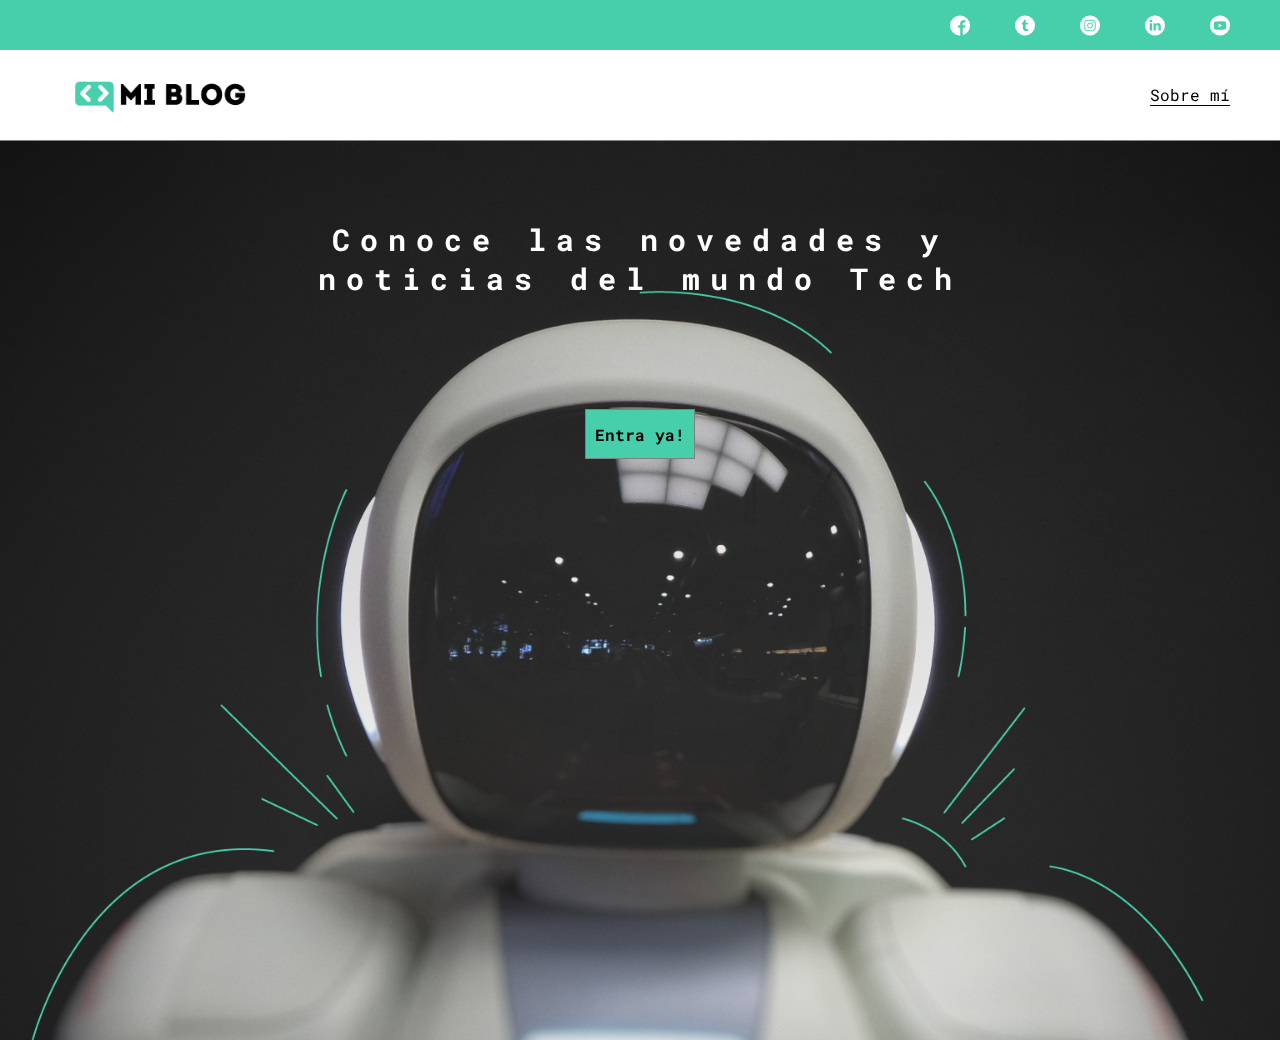
<file: index.html>
<!DOCTYPE html>
<html lang="en">
<head>
    <meta charset="UTF-8">
    <meta name="viewport" content="width=device-width, initial-scale=1.0">
    <title>Document</title>
    <link href="https://fonts.googleapis.com/css?family=Roboto+Mono:400,500,700|Roboto+Slab:400,700|Roboto:400,500,700,900&display=swap" rel="stylesheet">
    <link rel="stylesheet" href="./css/main.css">
    <link rel="stylesheet" href="./css/media-querie.css">
    <link rel="stylesheet" href="./css/fonts/flaticon.css">
</head>
<body class="body-fixed">
    <!-- H E A D E R -->
    <header class="header">
        <section class="header__icons">
            <div class="header__icons__container">
                <a href="">
                    <span class="flaticon-001-facebook"></span>
                </a>
                <a href="">
                    <span class="flaticon-002-twitter"></span>
                </a>
                <a href="">
                    <span class="flaticon-011-instagram"></span>
                </a>
                <a href="">
                    <span class="flaticon-010-linkedin"></span>
                </a>
                <a href="">
                    <span class="flaticon-008-youtube"></span>
                </a>
            </div>
        </section>
        <nav>
            <section class="nav__logo__container">
                <a href="./index.html">
                    <img src="./assets/images/Logo-negro.png" alt="Logo">
                </a>
            </section>
            <section class="profile__link">
                <a href="profile.html">Sobre mí</a>
            </section>
        </nav>
    </header>
    <!-- E N D   H E A D E R -->
    <!-- H E R O -->
    <main class="hero">
        <section class="hero__main">
            <h1 class="hero__main-text">Conoce las novedades y noticias del mundo Tech</h1>
            <a class="hero__button" href="blogs.html">Entra ya!</a>
        </section>
    </main>
    <!-- E N D  H E R O -->
</body>
</html>
</file>
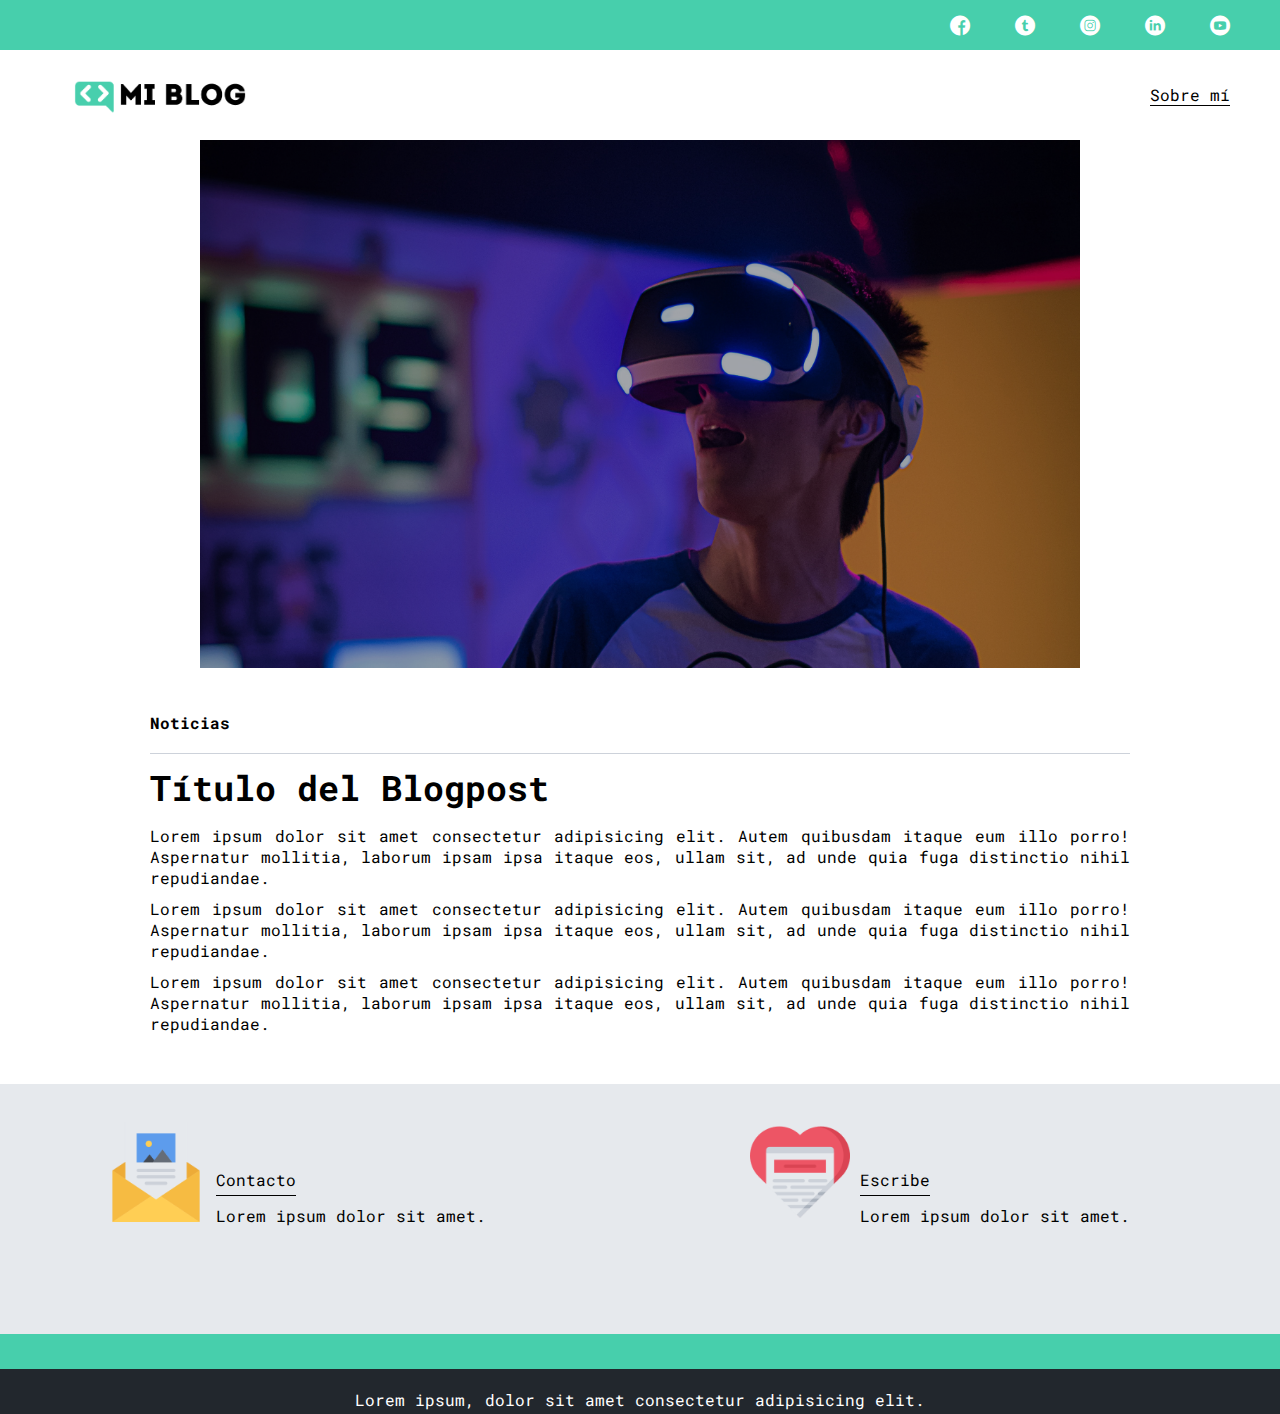
<file: blog.html>
<!DOCTYPE html>
<html lang="en">
<head>
    <meta charset="UTF-8">
    <meta name="viewport" content="width=device-width, initial-scale=1.0">
    <link href="https://fonts.googleapis.com/css?family=Roboto+Mono:400,500,700|Roboto+Slab:400,700|Roboto:400,500,700,900&display=swap" rel="stylesheet">
    <link rel="stylesheet" href="./css/main.css">
    <link rel="stylesheet" href="./css/media-querie.css">
    <link rel="stylesheet" href="./css/fonts/flaticon.css">
    <title>Blog</title>
</head>
<body>
    <!-- H E A D E R -->
    <header class="header">
        <section class="header__icons">
            <div class="header__icons__container">
                <a href="">
                    <span class="flaticon-001-facebook"></span>
                </a>
                <a href="">
                    <span class="flaticon-002-twitter"></span>
                </a>
                <a href="">
                    <span class="flaticon-011-instagram"></span>
                </a>
                <a href="">
                    <span class="flaticon-010-linkedin"></span>
                </a>
                <a href="">
                    <span class="flaticon-008-youtube"></span>
                </a>
            </div>
        </section>
        <nav>
            <section class="nav__logo__container">
                <a href="./index.html">
                    <img src="./assets/images/Logo-negro.png" alt="Logo">
                </a>
            </section>
            <section class="profile__link">
                <a href="profile.html">Sobre mí</a>
            </section>
        </nav>
    </header>
    <!-- E N D   H E A D E R -->
    <main>
    <!-- M A I N   I M A G E-->
        <section class="blogpost__image__container grid-container">
            <img src="./assets/images/post-1.png" alt="Main image">
        </section>
    <!-- E N D   M A I N   I M A G E-->
    <!-- N E W S   B O D Y-->
        <section class="blogpost__main__container">
            <div class="grid-container">
                <h3>Noticias</h3>
                <article>
                    <h1>
                        Título del Blogpost
                    </h1>
                    <p>
                        Lorem ipsum dolor sit amet consectetur adipisicing elit. Autem quibusdam itaque eum illo porro! Aspernatur mollitia, laborum ipsam ipsa itaque eos, ullam sit, ad unde quia fuga distinctio nihil repudiandae.
                    </p>
                    <p>
                        Lorem ipsum dolor sit amet consectetur adipisicing elit. Autem quibusdam itaque eum illo porro! Aspernatur mollitia, laborum ipsam ipsa itaque eos, ullam sit, ad unde quia fuga distinctio nihil repudiandae.
                    </p>
                    <p>
                        Lorem ipsum dolor sit amet consectetur adipisicing elit. Autem quibusdam itaque eum illo porro! Aspernatur mollitia, laborum ipsam ipsa itaque eos, ullam sit, ad unde quia fuga distinctio nihil repudiandae.
                    </p>
                </article>
            </div>
        </section>
    <!-- E N D   N E W S   B O D Y-->
    <!-- C O N T A C T-->
        <section class="contact__main__container">
            <div>
                <img src="./assets/images/013-newsletter.png" alt="Contact" />
                <div class="contact-left">
                    <a href="">
                        Contacto
                    </a>
                    <p>
                        Lorem ipsum dolor sit amet.
                    </p>
                </div>
            </div>
            <div>
                <img src="./assets/images/006-like.png" alt="Subscribe" />
                <div class="contact-right">
                    <a href="">
                        Escribe
                    </a>
                    <p>
                        Lorem ipsum dolor sit amet.
                    </p>
                </div>
            </div>
        </section>
    <!-- E N D   C O N T A C T-->
    <!-- F O O T E R-->
    </main>
    <footer>
        <p>Lorem ipsum, dolor sit amet consectetur adipisicing elit.</p>
    </footer>
    <!-- E N D   F O O T E R-->
</body>
</html>
</file>
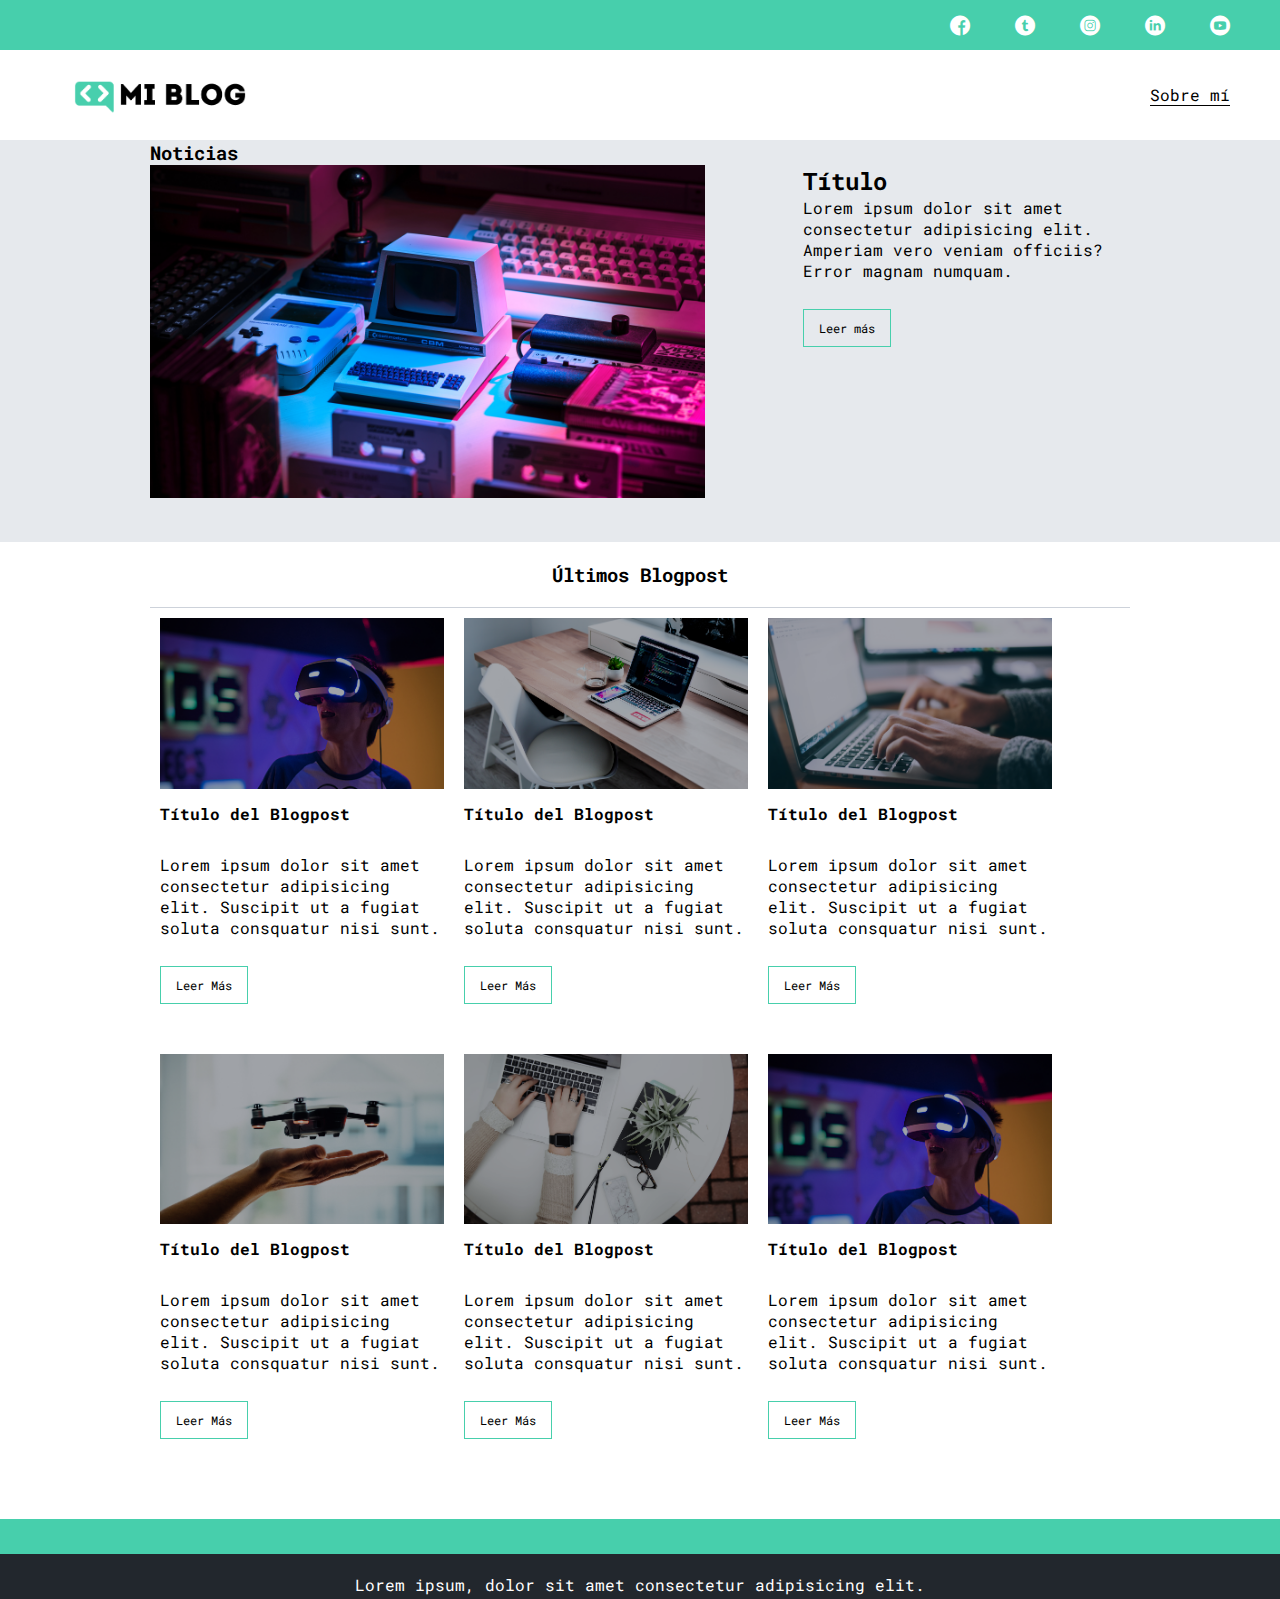
<file: blogs.html>
<!DOCTYPE html>
<html lang="en">
<head>
    <meta charset="UTF-8">
    <meta name="viewport" content="width=device-width, initial-scale=1.0">
    <link href="https://fonts.googleapis.com/css?family=Roboto+Mono:400,500,700|Roboto+Slab:400,700|Roboto:400,500,700,900&display=swap" rel="stylesheet">
    <link rel="stylesheet" href="./css/main.css">
    <link rel="stylesheet" href="./css/media-querie.css">
    <link rel="stylesheet" href="./css/fonts/flaticon.css">
    <title>Document</title>
</head>
<body>
    <!-- H E A D E R -->
    <header class="header">
        <section class="header__icons">
            <div class="header__icons__container">
                <a href="">
                    <span class="flaticon-001-facebook"></span>
                </a>
                <a href="">
                    <span class="flaticon-002-twitter"></span>
                </a>
                <a href="">
                    <span class="flaticon-011-instagram"></span>
                </a>
                <a href="">
                    <span class="flaticon-010-linkedin"></span>
                </a>
                <a href="">
                    <span class="flaticon-008-youtube"></span>
                </a>
            </div>
        </section>
        <nav>
            <section class="nav__logo__container">
                <a href="./index.html">
                    <img src="./assets/images/Logo-negro.png" alt="Logo">
                </a>
            </section>
            <section class="profile__link">
                <a href="profile.html">Sobre mí</a>
            </section>
        </nav>
    </header>
    <!-- E N D   H E A D E R -->
    <!-- M A I N -->
    <main class="blogs__main">
        <!-- N E W S   H E A D E R -->
        <section class="blogs__news__container">
            <div class="grid-container blogs__main-new">
                <h3>Noticias</h3>
                <figure class="blogs__news-img__container">
                    <img src="./assets/images/main-new.jpg" alt="Noticia principal">
                </figure>
                <div class="blogs__news-info__container">
                    <h2>Título</h2>
                    <p>Lorem ipsum dolor sit amet consectetur adipisicing elit. Amperiam vero veniam officiis? Error magnam numquam.</p>
                    <a href="./blog.html" class="blogs__button">Leer más</a>
                </div>
            </div>
        </section>
        <!--E N D   N E W S  H E A D E R-->
        <!--N E W S   L I S T-->
        <section class="blogs__posts__container">
            <div class="grid-container">
                <h3>Últimos Blogpost</h3>
                <article class="post__container">
                    <img src="./assets/images/post-1.png" alt="Main news image">
                    <h4>Título del Blogpost</h4>
                    <p>Lorem ipsum dolor sit amet consectetur adipisicing elit. Suscipit ut a fugiat soluta consquatur nisi sunt.</p>
                    <a href="./blog.html" class="blogs__button">Leer Más</a>
                </article>
                <article class="post__container">
                    <img src="./assets/images/post-2.png" alt="Main news image">
                    <h4>Título del Blogpost</h4>
                    <p>Lorem ipsum dolor sit amet consectetur adipisicing elit. Suscipit ut a fugiat soluta consquatur nisi sunt.</p>
                    <a href="./blog.html" class="blogs__button">Leer Más</a>
                </article>
                <article class="post__container">
                    <img src="./assets/images/post-3.png" alt="Main news image">
                    <h4>Título del Blogpost</h4>
                    <p>Lorem ipsum dolor sit amet consectetur adipisicing elit. Suscipit ut a fugiat soluta consquatur nisi sunt.</p>
                    <a href="./blog.html" class="blogs__button">Leer Más</a>
                </article>
                <article class="post__container">
                    <img src="./assets/images/post-4.png" alt="Main news image">
                    <h4>Título del Blogpost</h4>
                    <p>Lorem ipsum dolor sit amet consectetur adipisicing elit. Suscipit ut a fugiat soluta consquatur nisi sunt.</p>
                    <a href="./blog.html" class="blogs__button">Leer Más</a>
                </article>
                <article class="post__container">
                    <img src="./assets/images/post-5.png" alt="Main news image">
                    <h4>Título del Blogpost</h4>
                    <p>Lorem ipsum dolor sit amet consectetur adipisicing elit. Suscipit ut a fugiat soluta consquatur nisi sunt.</p>
                    <a href="./blog.html" class="blogs__button">Leer Más</a>
                </article>
                <article class="post__container">
                    <img src="./assets/images/post-1.png" alt="Main news image">
                    <h4>Título del Blogpost</h4>
                    <p>Lorem ipsum dolor sit amet consectetur adipisicing elit. Suscipit ut a fugiat soluta consquatur nisi sunt.</p>
                    <a href="./blog.html" class="blogs__button">Leer Más</a>
                </article>
            </div>
        </section>
        <!-- E N D   N E W S   L I S T-->
    </main>
    <!-- E N D  M A I N-->
    <!-- F O O T E R-->
    <footer>
        <p>Lorem ipsum, dolor sit amet consectetur adipisicing elit.</p>
    </footer>
    <!-- E N D   F O O T E R-->
</body>
</html>
</file>
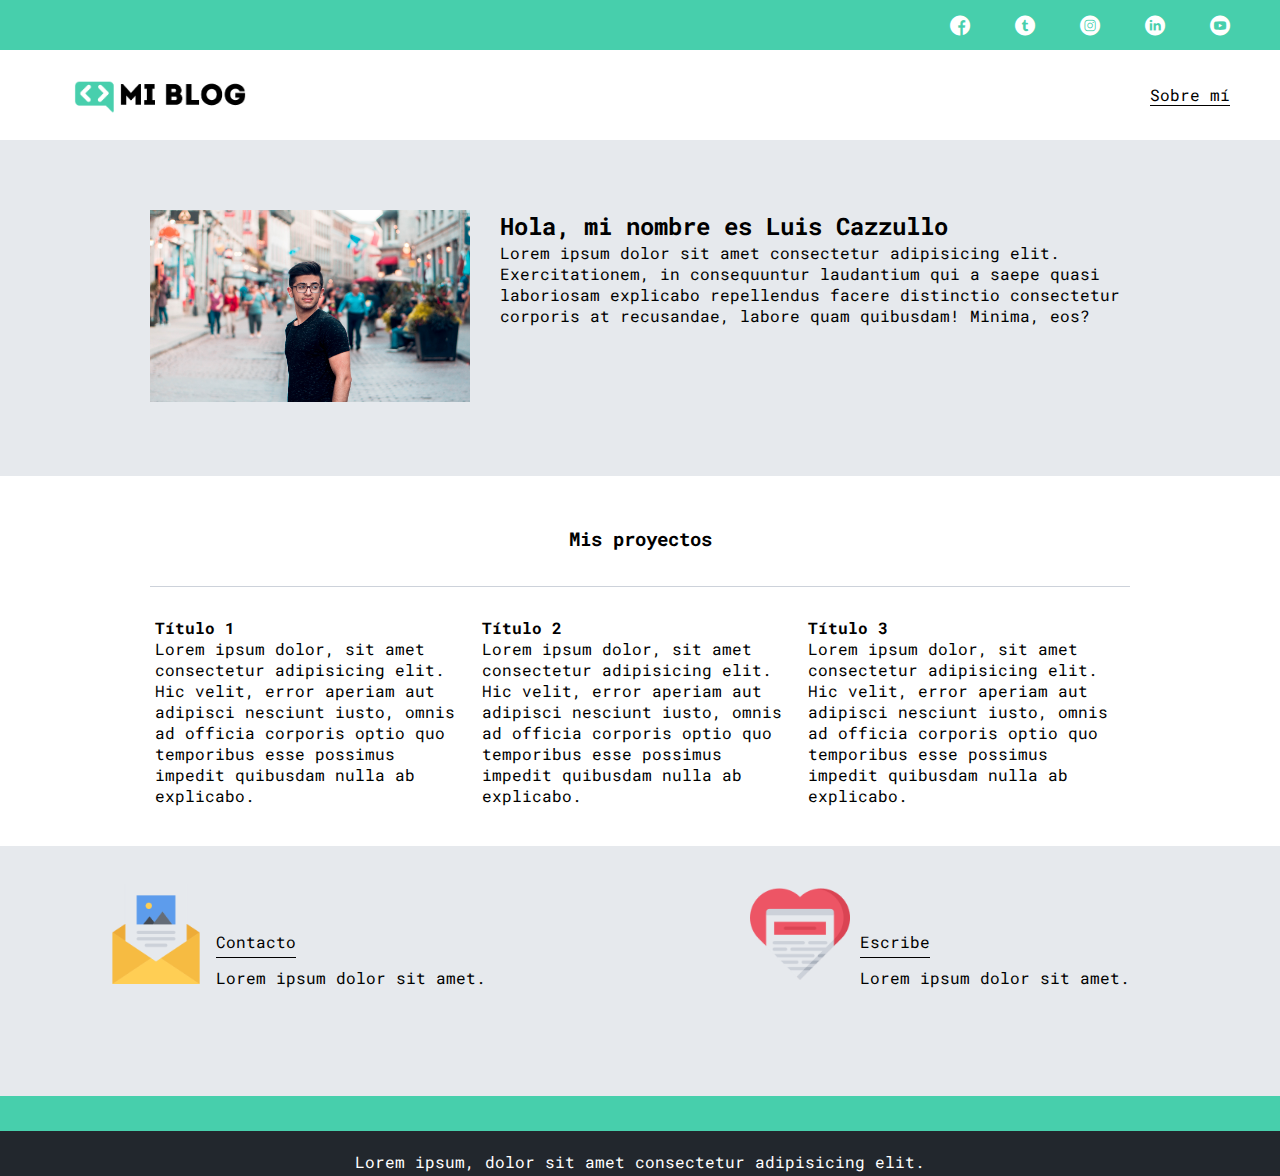
<file: profile.html>
<!DOCTYPE html>
<html lang="en">
<head>
    <meta charset="UTF-8">
    <meta name="viewport" content="width=device-width, initial-scale=1.0">
    <link href="https://fonts.googleapis.com/css?family=Roboto+Mono:400,500,700|Roboto+Slab:400,700|Roboto:400,500,700,900&display=swap" rel="stylesheet" />
    <link rel="stylesheet" href="./css/main.css" />
    <link rel="stylesheet" href="./css/media-querie.css" />
    <link rel="stylesheet" href="./css/fonts/flaticon.css" />
    <title>Document</title>
</head>
<body>
    <!-- H E A D E R -->
    <header class="header">
        <section class="header__icons">
            <div class="header__icons__container">
                <a href="">
                    <span class="flaticon-001-facebook"></span>
                </a>
                <a href="">
                    <span class="flaticon-002-twitter"></span>
                </a>
                <a href="">
                    <span class="flaticon-011-instagram"></span>
                </a>
                <a href="">
                    <span class="flaticon-010-linkedin"></span>
                </a>
                <a href="">
                    <span class="flaticon-008-youtube"></span>
                </a>
            </div>
        </section>
        <nav>
            <section class="nav__logo__container">
                <a href="./index.html">
                    <img src="./assets/images/Logo-negro.png" alt="Logo">
                </a>
            </section>
            <section class="profile__link">
                <a href="profile.html">Sobre mí</a>
            </section>
        </nav>
    </header>
    <!-- E N D   H E A D E R -->
    <main>
    <!-- A B O U T   M E -->
    <section class="profile__main__container">
        <div class="grid-container profile-container">
            <figure>
                <img src="./assets/images/profile.jpg" alt="Foto de perfil">
            </figure>
            <div>
                <h2>Hola, mi nombre es Luis Cazzullo</h2>
                <p>Lorem ipsum dolor sit amet consectetur adipisicing elit. Exercitationem, in consequuntur laudantium qui a saepe quasi laboriosam explicabo repellendus facere distinctio consectetur corporis at recusandae, labore quam quibusdam! Minima, eos?</p>
            </div>
        </div>
    </section>
    <!-- E N D  A B O U T   M E -->
    <!-- P R O J E C T S -->
    <section class="profile__main__projects">
        <div class="grid-container">
            <h3>Mis proyectos</h3>
            <div class="projects__main__container">
                <article class="project__container">
                    <h4>Título 1</h4>
                    <p>Lorem ipsum dolor, sit amet consectetur adipisicing elit. Hic velit, error aperiam aut adipisci nesciunt iusto, omnis ad officia corporis optio quo temporibus esse possimus impedit quibusdam nulla ab explicabo.</p>
                </article>
                <article class="project__container">
                    <h4>Título 2</h4>
                    <p>Lorem ipsum dolor, sit amet consectetur adipisicing elit. Hic velit, error aperiam aut adipisci nesciunt iusto, omnis ad officia corporis optio quo temporibus esse possimus impedit quibusdam nulla ab explicabo.</p>
                </article>
                <article class="project__container">
                    <h4>Título 3</h4>
                    <p>Lorem ipsum dolor, sit amet consectetur adipisicing elit. Hic velit, error aperiam aut adipisci nesciunt iusto, omnis ad officia corporis optio quo temporibus esse possimus impedit quibusdam nulla ab explicabo.</p>
                </article>
            </div>
        </div>
    </section>
    <!-- E N D   P R O J E C T S -->
    <!-- C O N T A C T-->
    <section class="contact__main__container">
        <div>
            <img src="./assets/images/013-newsletter.png" alt="Contact" />
            <div class="contact-left">
                <a href="">
                    Contacto
                </a>
                <p>
                    Lorem ipsum dolor sit amet.
                </p>
            </div>
        </div>
        <div>
            <img src="./assets/images/006-like.png" alt="Subscribe" />
            <div class="contact-right">
                <a href="">
                    Escribe
                </a>
                <p>
                    Lorem ipsum dolor sit amet.
                </p>
            </div>
        </div>
    </section>
    <!-- E N D   C O N T A C T-->
    </main>
    <!-- F O O T E R-->
    <footer>
        <p>Lorem ipsum, dolor sit amet consectetur adipisicing elit.</p>
    </footer>
    <!-- E N D   F O O T E R-->
</body>
</html>
</file>
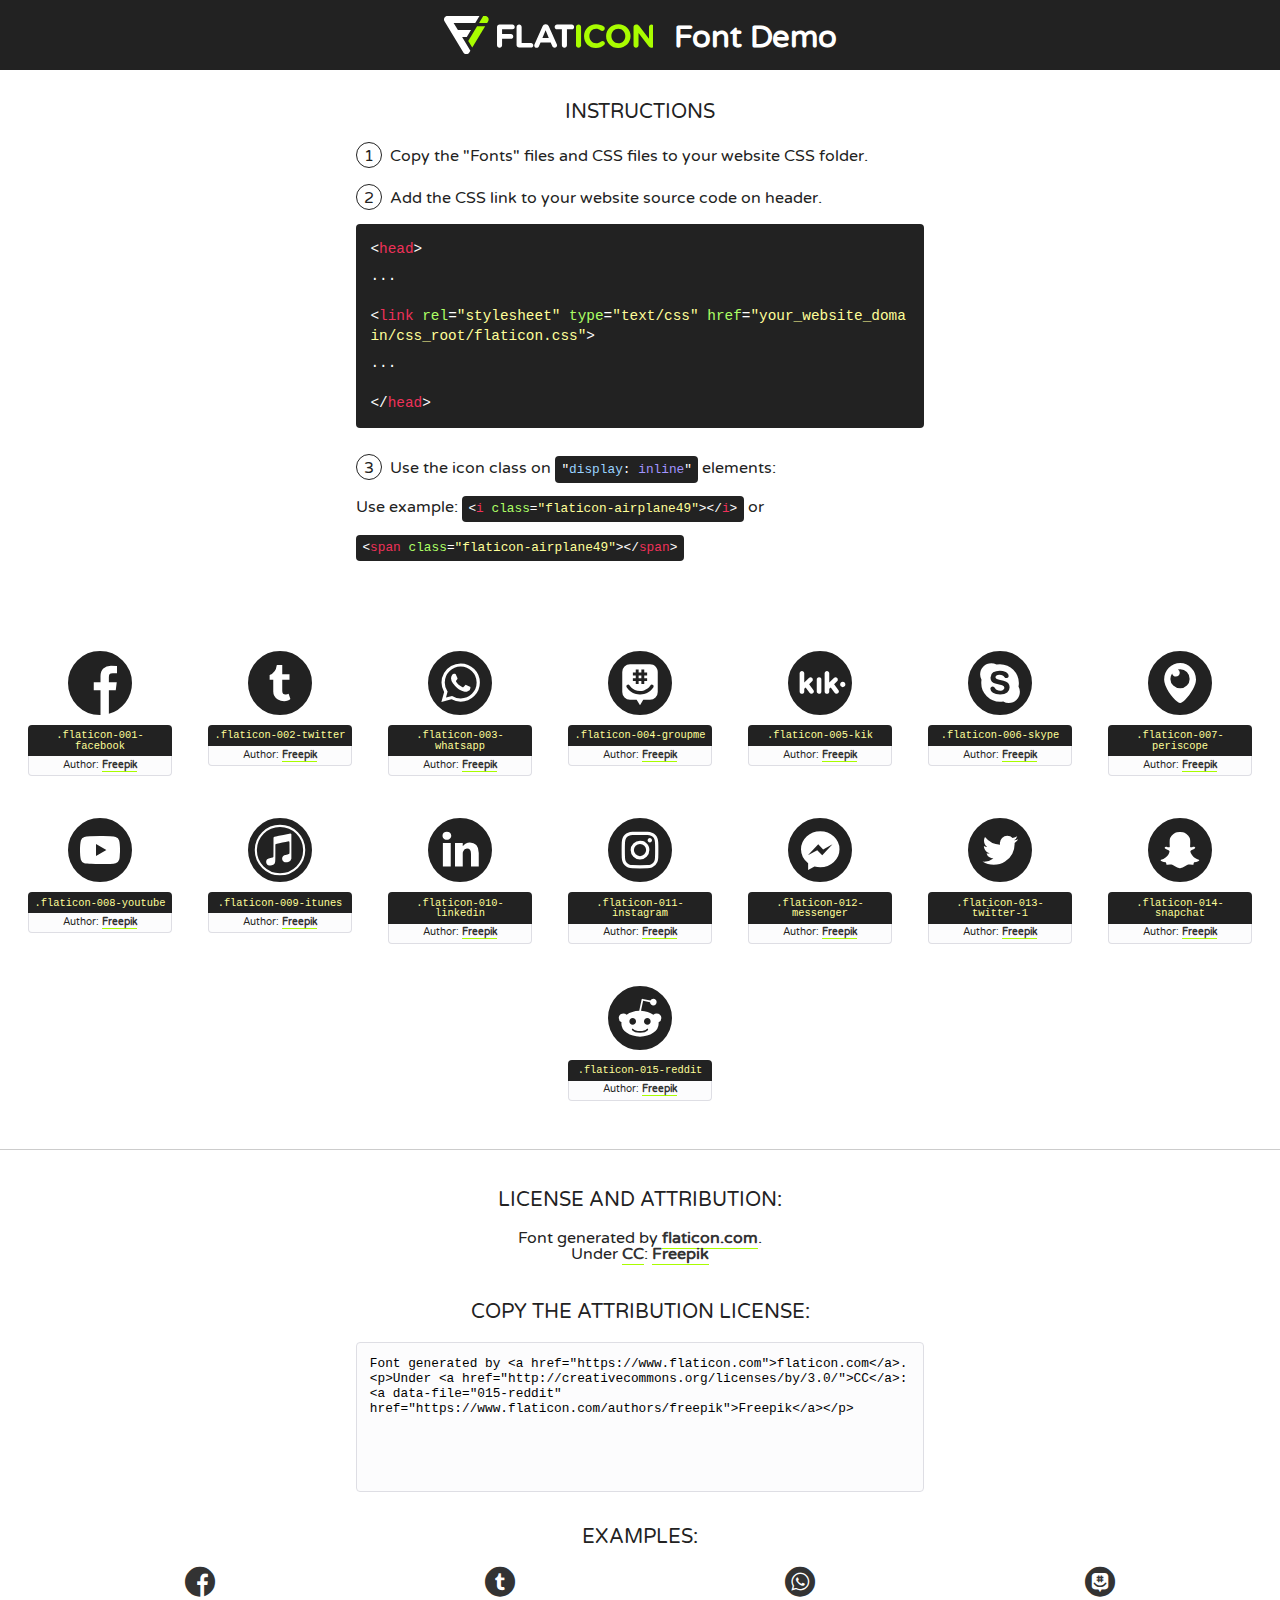
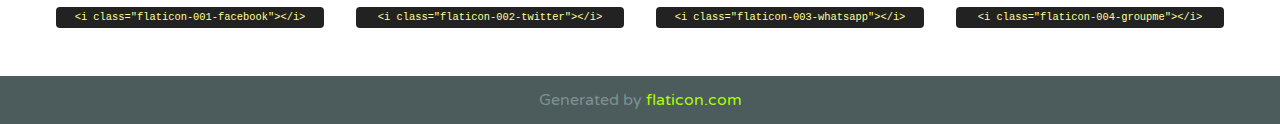
<file: css/fonts/flaticon.html>
<!DOCTYPE html>
<!--
  Flaticon icon font: Flaticon
  Creation date: 20/12/2018 09:27
-->
<html>
<!DOCTYPE html>
<html>

<head>
    <title>Flaticon WebFont</title>
    <link href="http://fonts.googleapis.com/css?family=Varela+Round" rel="stylesheet" type="text/css" />
    <link rel="stylesheet" type="text/css" href="flaticon.css">
    <meta charset="UTF-8">
    <style>
    html, body, div, span, applet, object, iframe,
    h1, h2, h3, h4, h5, h6, p, blockquote, pre,
    a, abbr, acronym, address, big, cite, code,
    del, dfn, em, img, ins, kbd, q, s, samp,
    small, strike, strong, sub, sup, tt, var,
    b, u, i, center,
    dl, dt, dd, ol, ul, li,
    fieldset, form, label, legend,
    table, caption, tbody, tfoot, thead, tr, th, td,
    article, aside, canvas, details, embed, 
    figure, figcaption, footer, header, hgroup, 
    menu, nav, output, ruby, section, summary,
    time, mark, audio, video {
        margin: 0;
        padding: 0;
        border: 0;
        font-size: 100%;
        font: inherit;
        vertical-align: baseline;
    }
    /* HTML5 display-role reset for older browsers */
    article, aside, details, figcaption, figure, 
    footer, header, hgroup, menu, nav, section {
        display: block;
    }
    body {
        line-height: 1;
    }
    ol, ul {
        list-style: none;
    }
    blockquote, q {
        quotes: none;
    }
    blockquote:before, blockquote:after,
    q:before, q:after {
        content: '';
        content: none;
    }
    table {
        border-collapse: collapse;
        border-spacing: 0;
    }
    body {
        font-family: 'Varela Round', Helvetica, Arial, sans-serif;
        font-size: 16px;
        color: #222;
    }
    a {
        color: #333;
        border-bottom: 1px solid #a9fd00;
        font-weight: bold;
        text-decoration: none;
    }
    * {
        -moz-box-sizing: border-box;
        -webkit-box-sizing: border-box;
        box-sizing: border-box;
        margin: 0;
        padding: 0;
    }
    [class^="flaticon-"]:before, [class*=" flaticon-"]:before, [class^="flaticon-"]:after, [class*=" flaticon-"]:after {
        font-family: Flaticon;
        font-size: 30px;
        font-style: normal;
        margin-left: 20px;
        color: #333;
    }
    .wrapper {
        max-width: 600px;
        margin: auto;
        padding: 0 1em;
    }
    .title {
        font-size: 1.25em;
        text-align: center;
        margin-bottom: 1em;
        text-transform: uppercase;
    }
    header {
        text-align: center;
        background-color: #222;
        color: #fff;
        padding: 1em;
    }
    header .logo {
        width: 210px;
        height: 38px;
        display: inline-block;
        vertical-align: middle;
        margin-right: 1em;
        border: none;
    }
    header strong {
        font-size: 1.95em;
        font-weight: bold;
        vertical-align: middle;
        margin-top: 5px;
        display: inline-block;
    }
    .demo {
        margin: 2em auto;
        line-height: 1.25em;
    }
    .demo ul li {
        margin-bottom: 1em;
    }
    .demo ul li .num {
        color: #222;
        border-radius: 20px;
        display: inline-block;
        width: 26px;
        padding: 3px;
        height: 26px;
        text-align: center;
        margin-right: 0.5em;
        border: 1px solid #222;
    }
    .demo ul li code {
        background-color: #222;
        border-radius: 4px;
        padding: 0.25em 0.5em;
        display: inline-block;
        color: #fff;
        font-family: Consolas,Monaco,Lucida Console,Liberation Mono,DejaVu Sans Mono,Bitstream Vera Sans Mono,Courier New, monospace;
        font-weight: lighter;
        margin-top: 1em;
        font-size: 0.8em;
        word-break: break-all;
    }
    .demo ul li code.big {
        padding: 1em;
        font-size: 0.9em;
    }
    .demo ul li code .red {
        color: #EF3159;
    }
    .demo ul li code .green {
        color: #ACFF65;
    }
    .demo ul li code .yellow {
        color: #FFFF99;
    }
    .demo ul li code .blue {
        color: #99D3FF;
    }
    .demo ul li code .purple {
        color: #A295FF;
    }
    .demo ul li code .dots {
        margin-top: 0.5em;
        display: block;
    }
    #glyphs {
        border-bottom: 1px solid #ccc;
        padding: 2em 0;
        text-align: center;
    }
    .glyph {
        display: inline-block;
        width: 9em;
        margin: 1em;
        text-align: center;
        vertical-align: top;
        background: #FFF;
    }
    .glyph .glyph-icon {
        padding: 10px;
        display: block;
        font-family:"Flaticon";
        font-size: 64px;
        line-height: 1;
    }
    .glyph .glyph-icon:before {
        font-size: 64px;
        color: #222;
        margin-left: 0;
    }
    .class-name {
        font-size: 0.65em;
        background-color: #222;
        color: #fff;
        border-radius: 4px 4px 0 0;
        padding: 0.5em;
        color: #FFFF99;
        font-family: Consolas,Monaco,Lucida Console,Liberation Mono,DejaVu Sans Mono,Bitstream Vera Sans Mono,Courier New, monospace;
    }
    .author-name {
        font-size: 0.6em;
        background-color: #fcfcfd;
        border: 1px solid #DEDEE4;
        border-top: 0;
        border-radius: 0 0 4px 4px;
        padding: 0.5em;
    }
    .class-name:last-child {
        font-size: 10px;
        color:#888;
    }
    .class-name:last-child a {
        font-size: 10px;
        color:#555;
    }
    .class-name:last-child a:hover {
        color:#a9fd00;
    }
    .glyph > input {
        display: block;
        width: 100px;
        margin: 5px auto;
        text-align: center;
        font-size: 12px;
        cursor: text;
    }
    .glyph > input.icon-input {
        font-family:"Flaticon";
        font-size: 16px;
        margin-bottom: 10px;
    }
    .attribution .title {
        margin-top: 2em;
    }
    .attribution textarea {
        background-color: #fcfcfd;
        padding: 1em;
        border: none;
        box-shadow: none;
        border: 1px solid #DEDEE4;
        border-radius: 4px;
        resize: none;
        width: 100%;
        height: 150px;
        font-size: 0.8em;
        font-family: Consolas,Monaco,Lucida Console,Liberation Mono,DejaVu Sans Mono,Bitstream Vera Sans Mono,Courier New, monospace;
        -webkit-appearance: none;
    }
    .iconsuse {
        margin: 2em auto;
        text-align: center;
        max-width: 1200px;
    }
    .iconsuse:after {
        content: '';
        display: table;
        clear: both;
    }
    .iconsuse .image {
        float: left;
        width: 25%;
        padding: 0 1em;
    }
    .iconsuse .image p {
        margin-bottom: 1em;
    }
    .iconsuse .image span {
        display: block;
        font-size: 0.65em;
        background-color: #222;
        color: #fff;
        border-radius: 4px;
        padding: 0.5em;
        color: #FFFF99;
        margin-top: 1em;
        font-family: Consolas,Monaco,Lucida Console,Liberation Mono,DejaVu Sans Mono,Bitstream Vera Sans Mono,Courier New, monospace;
    }
    #footer {
        text-align: center;
        background-color: #4C5B5C;
        color: #7c9192;
        padding: 1em;
    }
    #footer a {
        border: none;
        color: #a9fd00;
        font-weight: normal;
    }
    @media (max-width: 960px) {
        .iconsuse .image {
            width: 50%;
        }
    }
    @media (max-width: 560px) {
        .iconsuse .image {
            width: 100%;
        }
    }
    </style>
</head>

<body class="characters-off">

    <header>
        <a href="https://www.flaticon.com" target="_blank" class="logo">
            <svg version="1.1" xmlns="http://www.w3.org/2000/svg" xmlns:xlink="http://www.w3.org/1999/xlink" xmlns:a="http://ns.adobe.com/AdobeSVGViewerExtensions/3.0/" viewBox="0 0 560.875 102.036" enable-background="new 0 0 560.875 102.036" xml:space="preserve">
                <defs>
                </defs>
                <g>
                    <g class="letters">
                        <path fill="#ffffff" d="M141.596,29.675c0-3.777,2.985-6.767,6.764-6.767h34.438c3.426,0,6.15,2.728,6.15,6.15
                        c0,3.43-2.724,6.149-6.15,6.149h-27.674v13.091h23.719c3.429,0,6.151,2.724,6.151,6.15c0,3.43-2.723,6.149-6.151,6.149h-23.719
                        v17.574c0,3.773-2.986,6.761-6.764,6.761c-3.779,0-6.764-2.989-6.764-6.761V29.675z"></path>
                        <path fill="#ffffff" d="M193.844,29.149c0-3.781,2.985-6.767,6.764-6.767c3.776,0,6.763,2.985,6.763,6.767v42.957h25.039
                        c3.426,0,6.149,2.726,6.149,6.153c0,3.425-2.723,6.15-6.149,6.15h-31.802c-3.779,0-6.764-2.986-6.764-6.768V29.149z"></path>
                        <path fill="#ffffff" d="M241.891,75.71l21.438-48.407c1.492-3.341,4.215-5.357,7.906-5.357h0.792
                        c3.686,0,6.323,2.017,7.815,5.357l21.439,48.407c0.436,0.967,0.701,1.845,0.701,2.723c0,3.602-2.809,6.501-6.414,6.501
                        c-3.161,0-5.269-1.845-6.499-4.655l-4.132-9.661h-27.059l-4.301,10.102c-1.144,2.631-3.426,4.214-6.237,4.214
                        c-3.517,0-6.24-2.81-6.24-6.325C241.1,77.64,241.451,76.677,241.891,75.71z M279.932,58.666l-8.521-20.297l-8.526,20.297H279.932
                        z"></path>
                        <path fill="#ffffff" d="M314.864,35.387H301.86c-3.429,0-6.239-2.813-6.239-6.238c0-3.429,2.811-6.24,6.239-6.24h39.533
                        c3.426,0,6.237,2.811,6.237,6.24c0,3.425-2.811,6.238-6.237,6.238h-13.001v42.785c0,3.773-2.99,6.761-6.764,6.761
                        c-3.779,0-6.764-2.989-6.764-6.761V35.387z"></path>
                        <path fill="#A9FD00" d="M352.615,29.149c0-3.781,2.985-6.767,6.767-6.767c3.774,0,6.761,2.985,6.761,6.767v49.024
                        c0,3.773-2.987,6.761-6.761,6.761c-3.781,0-6.767-2.989-6.767-6.761V29.149z"></path>
                        <path fill="#A9FD00" d="M374.132,53.836v-0.179c0-17.481,13.178-31.801,32.065-31.801c9.22,0,15.459,2.458,20.557,6.238
                        c1.402,1.054,2.637,2.985,2.637,5.357c0,3.692-2.985,6.59-6.681,6.59c-1.845,0-3.071-0.702-4.044-1.319
                        c-3.776-2.813-7.729-4.393-12.562-4.393c-10.364,0-17.831,8.611-17.831,19.154v0.173c0,10.542,7.291,19.329,17.831,19.329
                        c5.715,0,9.492-1.756,13.359-4.834c1.049-0.874,2.458-1.491,4.039-1.491c3.429,0,6.325,2.813,6.325,6.236
                        c0,2.106-1.056,3.78-2.282,4.834c-5.539,4.834-12.036,7.733-21.878,7.733C387.572,85.464,374.132,71.493,374.132,53.836z"></path>
                        <path fill="#A9FD00" d="M433.009,53.836v-0.179c0-17.481,13.79-31.801,32.766-31.801c18.981,0,32.592,14.143,32.592,31.628v0.173
                        c0,17.483-13.785,31.807-32.769,31.807C446.625,85.464,433.009,71.32,433.009,53.836z M484.224,53.836v-0.179
                        c0-10.539-7.725-19.326-18.626-19.326c-10.893,0-18.449,8.611-18.449,19.154v0.173c0,10.542,7.73,19.329,18.626,19.329
                        C476.676,72.986,484.224,64.378,484.224,53.836z"></path>
                        <path fill="#A9FD00" d="M506.233,29.321c0-3.774,2.99-6.763,6.767-6.763h1.401c3.252,0,5.183,1.583,7.029,3.953l26.093,34.265
                        V29.059c0-3.692,2.99-6.677,6.681-6.677c3.683,0,6.671,2.985,6.671,6.677v48.934c0,3.78-2.987,6.765-6.764,6.765h-0.436
                        c-3.257,0-5.188-1.581-7.034-3.953l-27.056-35.492v32.944c0,3.687-2.985,6.676-6.678,6.676c-3.683,0-6.673-2.989-6.673-6.676
                        V29.321z"></path>
                    </g>
                    <g class="insignia">
                        <path fill="#ffffff" d="M48.372,56.137h12.517l11.156-18.537H37.186L25.688,18.539h57.825L94.668,0H9.271
                        C5.925,0,2.842,1.801,1.198,4.716c-1.644,2.907-1.593,6.482,0.134,9.343l50.38,83.501c1.678,2.781,4.689,4.476,7.938,4.476
                        c3.246,0,6.257-1.695,7.935-4.476l2.898-4.804L48.372,56.137z"></path>
                        <g class="i">
                            <path fill="#A9FD00" d="M93.575,18.539h0.031v0.004l21.652,0.004l2.705-4.488c1.727-2.861,1.778-6.436,0.133-9.343
                            C116.454,1.801,113.371,0,110.026,0h-5.294L93.575,18.539z"></path>
                            <polygon fill="#A9FD00" points="88.291,27.356 64.725,66.486 75.519,84.404 109.942,27.356"></polygon>
                        </g>
                    </g>
                </g>
            </svg>
        </a>
        <strong>Font Demo</strong>
    </header>


    <section class="demo wrapper">

        <p class="title">Instructions</p>

        <ul>
            <li>
                <span class="num">1</span>Copy the "Fonts" files and CSS files to your website CSS folder.
            </li>
            <li>
                <span class="num">2</span>Add the CSS link to your website source code on header.
                <code class="big">
                    &lt;<span class="red">head</span>&gt;
                    <br/><span class="dots">...</span>
                    <br/>&lt;<span class="red">link</span> <span class="green">rel</span>=<span class="yellow">"stylesheet"</span> <span class="green">type</span>=<span class="yellow">"text/css"</span> <span class="green">href</span>=<span class="yellow">"your_website_domain/css_root/flaticon.css"</span>&gt;
                    <br/><span class="dots">...</span>
                    <br/>&lt;/<span class="red">head</span>&gt;
                </code>
            </li>

            <li>
                <p>
                    <span class="num">3</span>Use the icon class on <code>"<span class="blue">display</span>:<span class="purple"> inline</span>"</code> elements:
                    <br />
                    Use example: <code>&lt;<span class="red">i</span> <span class="green">class</span>=<span class="yellow">&quot;flaticon-airplane49&quot;</span>&gt;&lt;/<span class="red">i</span>&gt;</code> or <code>&lt;<span class="red">span</span> <span class="green">class</span>=<span class="yellow">&quot;flaticon-airplane49&quot;</span>&gt;&lt;/<span class="red">span</span>&gt;</code>
            </li>
        </ul>

    </section>




   <section id="glyphs">          
    
      
        <div class="glyph"><div class="glyph-icon flaticon-001-facebook"></div>
            <div class="class-name">.flaticon-001-facebook</div>
            <div class="author-name">Author: <a data-file="001-facebook" href="https://www.flaticon.com/authors/freepik">Freepik</a> </div> 
        </div>        
        
        <div class="glyph"><div class="glyph-icon flaticon-002-twitter"></div>
            <div class="class-name">.flaticon-002-twitter</div>
            <div class="author-name">Author: <a data-file="002-twitter" href="https://www.flaticon.com/authors/freepik">Freepik</a> </div> 
        </div>        
        
        <div class="glyph"><div class="glyph-icon flaticon-003-whatsapp"></div>
            <div class="class-name">.flaticon-003-whatsapp</div>
            <div class="author-name">Author: <a data-file="003-whatsapp" href="https://www.flaticon.com/authors/freepik">Freepik</a> </div> 
        </div>        
        
        <div class="glyph"><div class="glyph-icon flaticon-004-groupme"></div>
            <div class="class-name">.flaticon-004-groupme</div>
            <div class="author-name">Author: <a data-file="004-groupme" href="https://www.flaticon.com/authors/freepik">Freepik</a> </div> 
        </div>        
        
        <div class="glyph"><div class="glyph-icon flaticon-005-kik"></div>
            <div class="class-name">.flaticon-005-kik</div>
            <div class="author-name">Author: <a data-file="005-kik" href="https://www.flaticon.com/authors/freepik">Freepik</a> </div> 
        </div>        
        
        <div class="glyph"><div class="glyph-icon flaticon-006-skype"></div>
            <div class="class-name">.flaticon-006-skype</div>
            <div class="author-name">Author: <a data-file="006-skype" href="https://www.flaticon.com/authors/freepik">Freepik</a> </div> 
        </div>        
        
        <div class="glyph"><div class="glyph-icon flaticon-007-periscope"></div>
            <div class="class-name">.flaticon-007-periscope</div>
            <div class="author-name">Author: <a data-file="007-periscope" href="https://www.flaticon.com/authors/freepik">Freepik</a> </div> 
        </div>        
        
        <div class="glyph"><div class="glyph-icon flaticon-008-youtube"></div>
            <div class="class-name">.flaticon-008-youtube</div>
            <div class="author-name">Author: <a data-file="008-youtube" href="https://www.flaticon.com/authors/freepik">Freepik</a> </div> 
        </div>        
        
        <div class="glyph"><div class="glyph-icon flaticon-009-itunes"></div>
            <div class="class-name">.flaticon-009-itunes</div>
            <div class="author-name">Author: <a data-file="009-itunes" href="https://www.flaticon.com/authors/freepik">Freepik</a> </div> 
        </div>        
        
        <div class="glyph"><div class="glyph-icon flaticon-010-linkedin"></div>
            <div class="class-name">.flaticon-010-linkedin</div>
            <div class="author-name">Author: <a data-file="010-linkedin" href="https://www.flaticon.com/authors/freepik">Freepik</a> </div> 
        </div>        
        
        <div class="glyph"><div class="glyph-icon flaticon-011-instagram"></div>
            <div class="class-name">.flaticon-011-instagram</div>
            <div class="author-name">Author: <a data-file="011-instagram" href="https://www.flaticon.com/authors/freepik">Freepik</a> </div> 
        </div>        
        
        <div class="glyph"><div class="glyph-icon flaticon-012-messenger"></div>
            <div class="class-name">.flaticon-012-messenger</div>
            <div class="author-name">Author: <a data-file="012-messenger" href="https://www.flaticon.com/authors/freepik">Freepik</a> </div> 
        </div>        
        
        <div class="glyph"><div class="glyph-icon flaticon-013-twitter-1"></div>
            <div class="class-name">.flaticon-013-twitter-1</div>
            <div class="author-name">Author: <a data-file="013-twitter-1" href="https://www.flaticon.com/authors/freepik">Freepik</a> </div> 
        </div>        
        
        <div class="glyph"><div class="glyph-icon flaticon-014-snapchat"></div>
            <div class="class-name">.flaticon-014-snapchat</div>
            <div class="author-name">Author: <a data-file="014-snapchat" href="https://www.flaticon.com/authors/freepik">Freepik</a> </div> 
        </div>        
        
        <div class="glyph"><div class="glyph-icon flaticon-015-reddit"></div>
            <div class="class-name">.flaticon-015-reddit</div>
            <div class="author-name">Author: <a data-file="015-reddit" href="https://www.flaticon.com/authors/freepik">Freepik</a> </div> 
        </div>        
        

    </section>



    <section class="attribution wrapper"   style="text-align:center;">

      <div class="title">License and attribution:</div><div class="attrDiv">Font generated by <a href="https://www.flaticon.com">flaticon.com</a>. <div><p>Under <a href="http://creativecommons.org/licenses/by/3.0/">CC</a>: <a data-file="015-reddit" href="https://www.flaticon.com/authors/freepik">Freepik</a></p>  </div>
      </div>
      <div class="title">Copy the Attribution License:</div>

    <textarea onclick="this.focus();this.select();">Font generated by &lt;a href=&quot;https://www.flaticon.com&quot;&gt;flaticon.com&lt;/a&gt;. <p>Under <a href="http://creativecommons.org/licenses/by/3.0/">CC</a>: <a data-file="015-reddit" href="https://www.flaticon.com/authors/freepik">Freepik</a></p>  
     </textarea>

    </section>

    <section class="iconsuse">

          <div class="title">Examples:</div>            
             
            <div class="image">
                <p>
                    <i class="glyph-icon flaticon-001-facebook"></i> 
                    <span>&lt;i class=&quot;flaticon-001-facebook&quot;&gt;&lt;/i&gt;</span>
                </p>
            </div>
            
            <div class="image">
                <p>
                    <i class="glyph-icon flaticon-002-twitter"></i> 
                    <span>&lt;i class=&quot;flaticon-002-twitter&quot;&gt;&lt;/i&gt;</span>
                </p>
            </div>
            
            <div class="image">
                <p>
                    <i class="glyph-icon flaticon-003-whatsapp"></i> 
                    <span>&lt;i class=&quot;flaticon-003-whatsapp&quot;&gt;&lt;/i&gt;</span>
                </p>
            </div>
            
            <div class="image">
                <p>
                    <i class="glyph-icon flaticon-004-groupme"></i> 
                    <span>&lt;i class=&quot;flaticon-004-groupme&quot;&gt;&lt;/i&gt;</span>
                </p>
            </div>
                       
        </div>
                            
    </section>

<div id="footer">
    <div>Generated by <a href="https://www.flaticon.com">flaticon.com</a>
    </div>
</div>



</body>
</html>
</file>
<file: css/main.css>
/*G e n e r a l s************************************/

* {
    margin: 0;
    padding: 0;
    box-sizing: border-box;
    text-decoration: none;
    list-style: none;
}

.grid-container {
    max-width: 980px;
    margin: auto;
}

body {
    font-family: 'Roboto mono', monospace;
}

.body-fixed {
    position: fixed;
    top: 0;
    bottom: 0;
    left: 0;
    right: 0;
}

a {
    display: inline;
    color: black;
}

/*H e a d e r************************************/

.header {
    display: grid;
    grid-template-rows: 1fr 1fr;
    height: 140px;
}

.header .header__icons {
    width: 100%;
    height: 50px;
    display: grid;
    background: #47cfac;
}

.header .header__icons .header__icons__container {
    width: 300px;
    height: auto;
    margin-right: 50px;
    display: flex;
    justify-items: flex-end;
    justify-self: end;
    justify-content: space-between;
    align-items: center;
}

.header .header__icons__container span {
    color: white;
}

nav {
    display: grid;
    grid-template-columns: 1fr 1fr;
    height: 90px;
}

nav .nav__logo__container {
    margin-left: 50px;
}

nav .nav__logo__container img {
    width: 220px;
    margin-top: 10px;
}

nav .profile__link {
    display: flex;
    align-items: center;
    justify-content: flex-end;
    margin-right: 50px;
}

nav .profile__link a {
    color: black;
    border-bottom: 1px solid black;
}

/*H e r o************************************/

.hero {
    display: grid;
    grid-template-columns: 1fr 4fr 1fr;
    background: url("../assets/images/Cover.png");
    background-position: center;
    background-size: cover;
    height: 100vh;
    width: 100vw;
}

.hero .hero__main {
    display: grid;
    grid-column: 2;
    justify-items: center;
    height: 350px;
    margin-top: 80px;
}

.hero__main-text {
    font-family: 'Roboto mono', monospace;
    color: white;
    font-size: 30px;
    font-weight: 700;
    letter-spacing: 10px;
    text-align: center;
}

.hero .hero__button {
    background: #47cfac;
    border: 1px solid gray;
    display: grid;
    align-items: center;
    justify-content: center;
    font-weight: bold;
    width: 110px;
    height: 50px;
}

/*B L O G S************************************/

.blogs__main {
    display: grid;
}

.blogs__news__container {
    background: #e6e9ed;
    padding: 0 50px 40px;
}

.blogs__main-new {
    display: grid;
    grid-template-columns: 2fr 1fr;
    grid-template-rows: 2fr;
}

.blogs__news-img__container {
    grid-column: 1;
}

.blogs__news-img__container img {
    width: 85%;
}

.blogs__news-info__container {
    grid-column: 2;
}

.blogs__news-info__container p {
    margin-bottom: 35px;
}

.blogs__posts__container {
    padding: 0 50px 40px;
}

.blogs__posts__container h3 {
    border-bottom: 1px solid #cdd2da;
    padding: 20px;
    text-align: center;
}

.blogs__button {
    border: 1px solid #47cfac;
    padding: 10px 15px;
    font-size: 12px;
}

.blogs__posts__container .post__container {
    display: inline-block;
    padding-top: 10px;
    padding-left: 10px;
    max-width: 30%;
    margin-bottom: 50px; 
}

.blogs__posts__container .post__container h4 {
    margin-top: 10px;
    margin-bottom: 30px;
}

.blogs__posts__container .post__container p {
    margin-bottom: 35px;
}

.blogs__posts__container .post__container img {
    width: 100%;
}

/*B l o g p o s t************************************/

.blogpost__image__container {
    padding: 0 50px 40px;
}

.blogpost__image__container img {
    width: 100%;
}

.blogpost__main__container {
    padding: 0 50px 40px;
}

.blogpost__main__container h3 {
    border-bottom: 1px solid #cdd2da;
    font-size: 16px;
    padding-bottom: 20px;
    margin-bottom: 10px;
}

.blogpost__main__container h1 {
    font-size: 35px;
    margin-bottom: 15px;
}

.blogpost__main__container p {
    text-align: justify;
    margin-bottom: 10px;
}

/*C o n t a c t************************************/

.contact__main__container {
    min-height: 250px;
    background: #e6e9ed;
    text-align: center;
    padding-bottom: 50px;
}

.contact__main__container div {
    display: inline-block;
    width: 49.5%;
    height: 100%;
}

.contact__main__container div a {
    border-bottom: 1px solid black;
    padding-bottom: 5px;
}

.contact__main__container div p {
    margin-top: 15px;
}

.contact-left, .contact-right {
    text-align: initial;
    margin-top: 85px;
}

.contact__main__container img {
    width: 100px;
}

/*P r o f i l e************************************/
.profile__main__container {
    padding: 70px 40px;
    background: #e6e9ed;
    margin-bottom: 50px;
}

.profile__main__container .profile-container {
    display: flex;
}

.profile__main__container img {
    width: 320px;
    margin-right: 30px;
}

.profile__main__projects {
    padding: 0 50px 40px;
}

.profile__main__projects h3 {
    border-bottom: 1px solid #cdd2da;
    padding-bottom: 35px;
    margin-bottom: 30px;
    text-align: center;
}

.projects__main__container {
    display: grid;
    grid-template-columns: 1fr 1fr 1fr;
}

.project__container {
    padding: 0 5px;
}

/*F o o t e r************************************/

footer {
    height: 80px;
    background: #22272d;
    border-top: 35px solid #47cfac;
    text-align: center;
    color: white;
}

footer p {
    margin-top: 20px;
}
</file>
<file: css/media-querie.css>
@media screen and (max-width: 900px) {
    .blogs__main-new {
        grid-template-columns: 1fr;
        grid-template-rows: 3fr;
    }
    .blogs__news-img__container {
        grid-row: 2;
    }

    .blogs__news-info__container {
        grid-column: 1;
        grid-row: 3;
    }

    .blogs__posts__container .post__container {
        max-width: 45%;
    }

    .projects__main__container {
        grid-template-columns: 1fr 1fr;
        grid-template-rows: 2fr;
    }

    .projects__main__container h4 {
        margin-top: 20px;
    }
    .profile__main__container .profile-container {
        display: block;
    }
}

@media screen and (max-width: 600px) {
    .blogs__posts__container .post__container {
        max-width: 95%;
    }
}
</file>
<file: css/fonts/flaticon.css>
/*
  	Flaticon icon font: Flaticon
  	Creation date: 20/12/2018 09:27
  	*/

@font-face {
  font-family: "Flaticon";
  src: url("./Flaticon.eot");
  src: url("./Flaticon.eot?#iefix") format("embedded-opentype"),
       url("./Flaticon.woff") format("woff"),
       url("./Flaticon.ttf") format("truetype"),
       url("./Flaticon.svg#Flaticon") format("svg");
  font-weight: normal;
  font-style: normal;
}

@media screen and (-webkit-min-device-pixel-ratio:0) {
  @font-face {
    font-family: "Flaticon";
    src: url("./Flaticon.svg#Flaticon") format("svg");
  }
}

[class^="flaticon-"]:before, [class*=" flaticon-"]:before,
[class^="flaticon-"]:after, [class*=" flaticon-"]:after {   
  font-family: Flaticon;
        font-size: 20px;
font-style: normal;
margin-left: 20px;
}

.flaticon-001-facebook:before { content: "\f100"; }
.flaticon-002-twitter:before { content: "\f101"; }
.flaticon-003-whatsapp:before { content: "\f102"; }
.flaticon-004-groupme:before { content: "\f103"; }
.flaticon-005-kik:before { content: "\f104"; }
.flaticon-006-skype:before { content: "\f105"; }
.flaticon-007-periscope:before { content: "\f106"; }
.flaticon-008-youtube:before { content: "\f107"; }
.flaticon-009-itunes:before { content: "\f108"; }
.flaticon-010-linkedin:before { content: "\f109"; }
.flaticon-011-instagram:before { content: "\f10a"; }
.flaticon-012-messenger:before { content: "\f10b"; }
.flaticon-013-twitter-1:before { content: "\f10c"; }
.flaticon-014-snapchat:before { content: "\f10d"; }
.flaticon-015-reddit:before { content: "\f10e"; }
</file>
